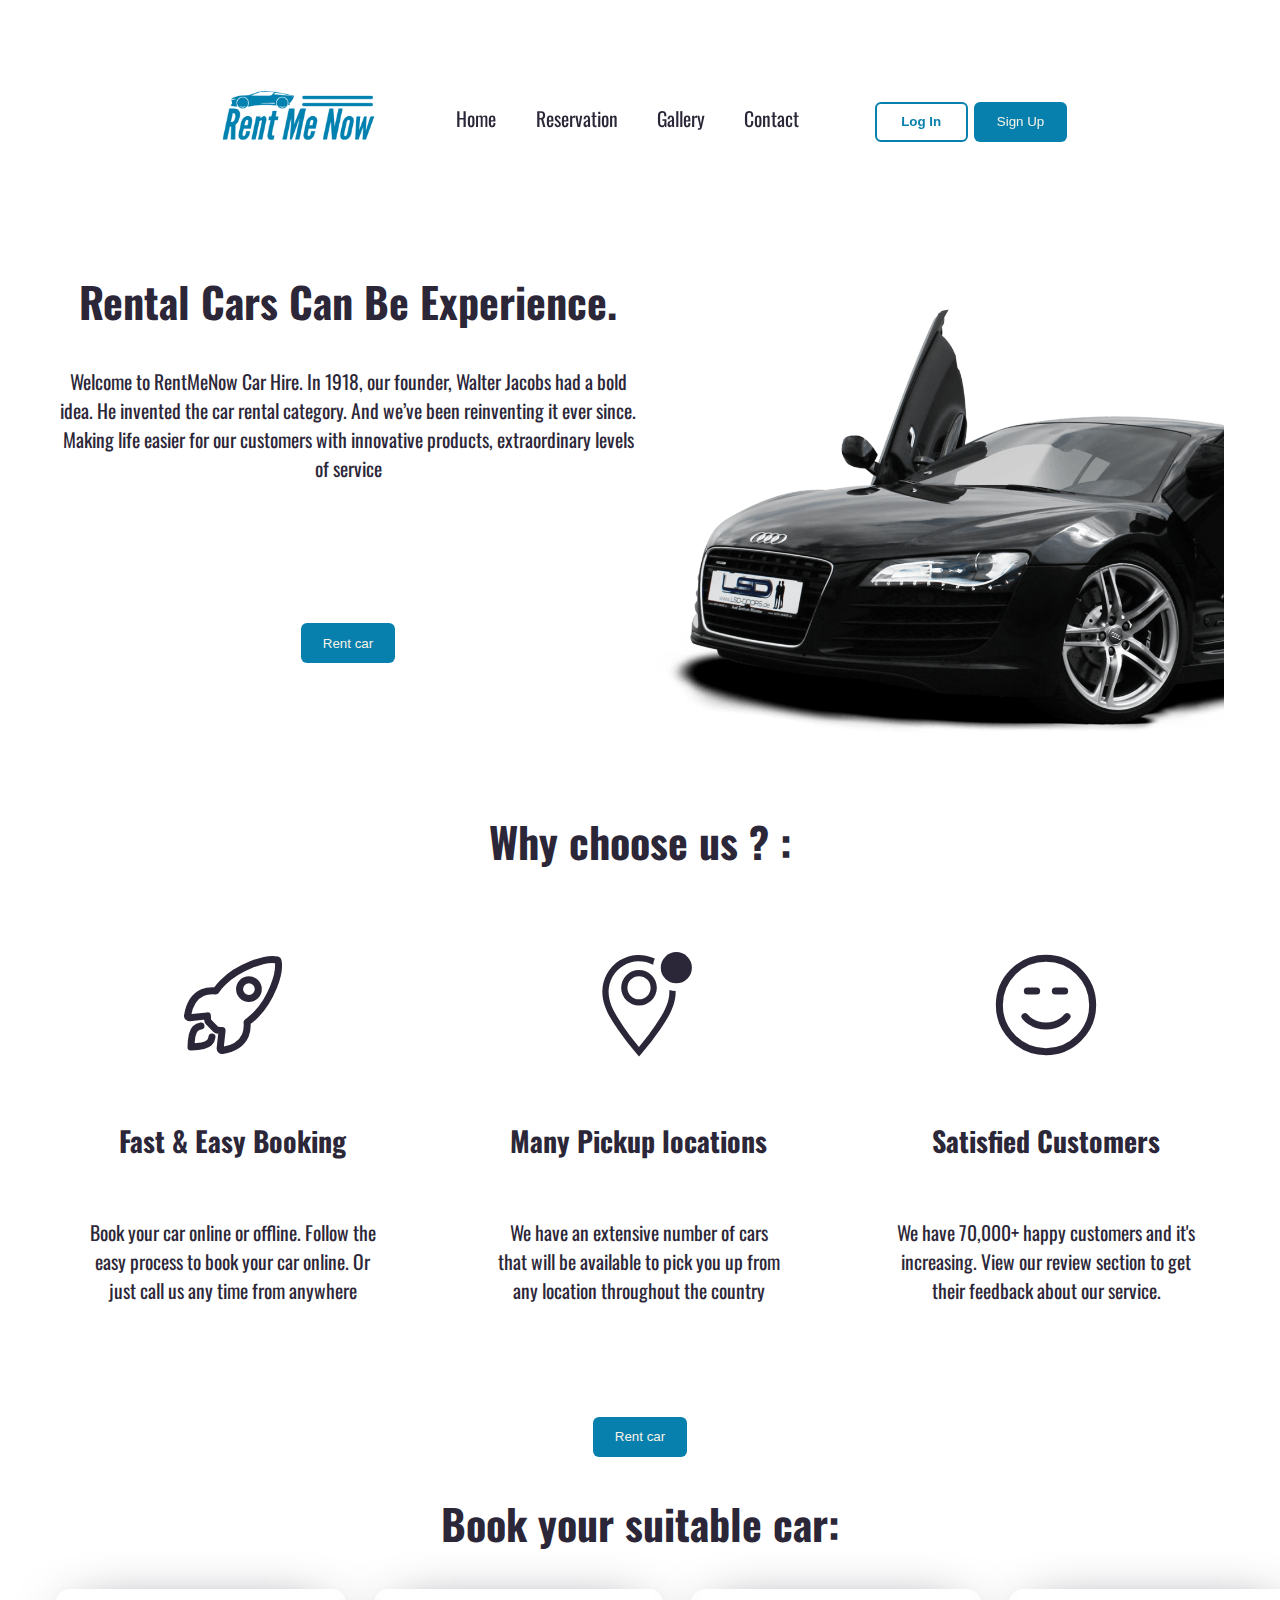
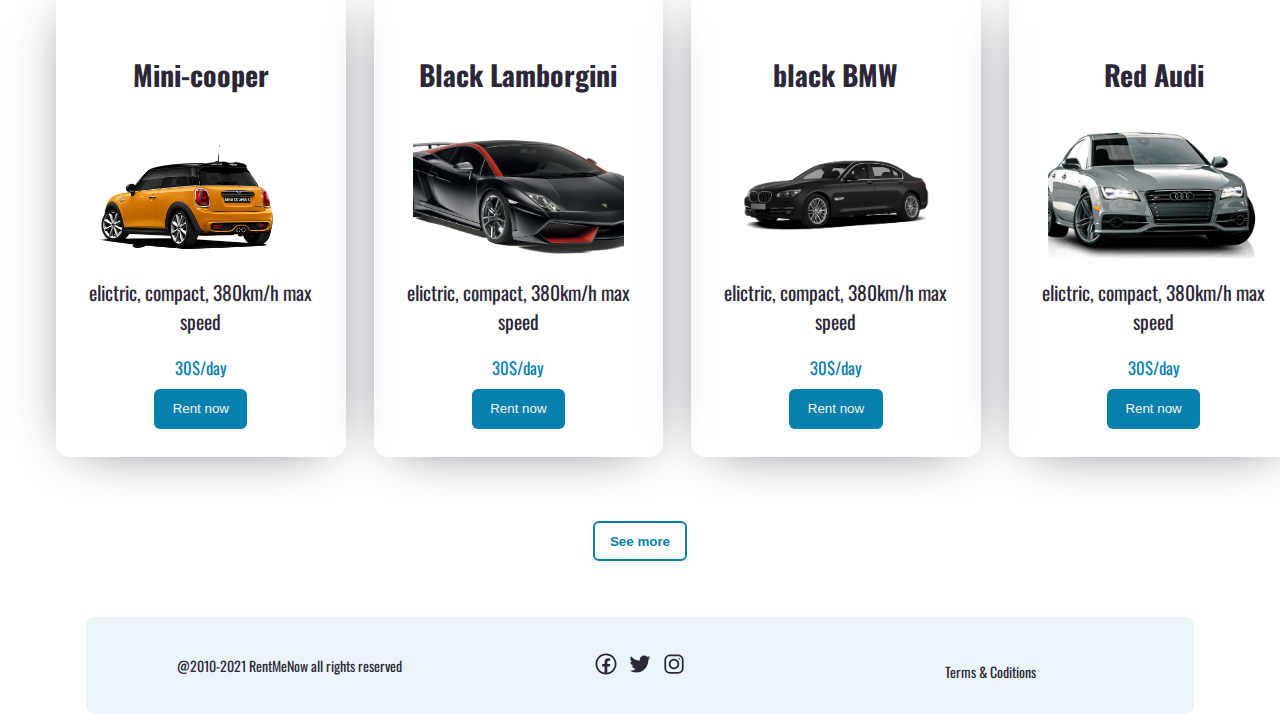
<file: index.html>
<!DOCTYPE html>
<html lang="en">
  <head>
    <meta charset="UTF-8" />
    <meta name="viewport" content="width=device-width, initial-scale=1.0\" />
    <meta http-equiv="X-UA-Compatible" content="IE=edge" />
    <meta name="description" content="webiste to rent cars online" />
    <meta
      name="keywords"
      content="cars, rent, online, trucks, new , bike , sport car"
    />
    <meta name="author" content="Emad UO" />
    <title>Rent Me Now</title>
    <link rel="stylesheet" href="style.css" />
  </head>
  <body>
    <header id="header">
      <div class="logo"></div>
      <div class="menu">
        <a href="./index.html"><span class="menu-item">Home</span></a>
        <a href="./reservation.html"
          ><span class="menu-item">Reservation</span></a
        >
        <a href="./gallery.html"><span class="menu-item">Gallery</span></a>
        <a href="./contact.html"><span class="menu-item">Contact</span></a>
      </div>
      <div class="login">
        <button class="btn btn-v login-btn">Log In</button>
        <button class="btn singup-btn">Sign Up</button>
      </div>
      <div class="menu-icon-div">
        <svg
          aria-hidden="true"
          focusable="false"
          data-prefix="fas"
          data-icon="bars"
          class="svg-inline--fa fa-bars"
          role="img"
          xmlns="http://www.w3.org/2000/svg"
          viewBox="0 0 448 512"
        >
          <path
            fill="currentColor"
            d="M0 96C0 78.33 14.33 64 32 64H416C433.7 64 448 78.33 448 96C448 113.7 433.7 128 416 128h42C14.33 128 0 113.7 0 96zM0 256C0 238.3 14.33 224 32 224H416C433.7 224 448 238.3 448 256C448 273.7 433.7 288 416 288h42C14.33 288 0 273.7 0 256zM416 448h42C14.33 448 0 433.7 0 416C0 398.3 14.33 384 32 384H416C433.7 384 448 398.3 448 416C448 433.7 433.7 448 416 448z"
          ></path>
        </svg>
      </div>
    </header>
    <main id="main">
      <div class="first-section">
        <div class="title">
          <h2>Rental Cars Can Be Experience.</h2>
          <p>
            Welcome to RentMeNow Car Hire. In 1918, our founder, Walter Jacobs
            had a bold idea. He invented the car rental category. And we’ve been
            reinventing it ever since. Making life easier for our customers with
            innovative products, extraordinary levels of service
          </p>
        </div>
        <div class="car"></div>
        <div class="button-div">
          <button class="btn">Rent car</button>
        </div>
      </div>
      <div class="second-section">
        <h2>Why choose us ? :</h2>
        <div class="s2-container">
          <div class="s2-item">
            <div>
              <svg
                xmlns="http://www.w3.org/2000/svg"
                xmlns:xlink="http://www.w3.org/1999/xlink"
                aria-hidden="true"
                role="img"
                width="1em"
                height="1em"
                preserveAspectRatio="xMidYMid meet"
                viewBox="0 0 512 512"
              >
                <rect
                  x="0"
                  y="0"
                  width="512"
                  height="512"
                  fill="none"
                  stroke="none"
                />
                <path
                  d="M461.81 53.81a4.4 4.4 0 0 0-3.3-3.39c-54.38-13.3-180 34.09-248.13 102.17a294.9 294.9 0 0 0-33.09 39.08c-21-1.9-42-.3-59.88 7.5c-50.49 22.2-65.18 80.18-69.28 105.07a9 9 0 0 0 9.8 10.4l81.07-8.9a180.29 180.29 0 0 0 1.1 18.3a18.15 18.15 0 0 0 5.3 11.09l31.39 31.39a18.15 18.15 0 0 0 11.1 5.3a179.91 179.91 0 0 0 18.19 1.1l-8.89 81a9 9 0 0 0 10.39 9.79c24.9-4 83-18.69 105.07-69.17c7.8-17.9 9.4-38.79 7.6-59.69a293.91 293.91 0 0 0 39.19-33.09c68.38-68 115.47-190.86 102.37-247.95zM298.66 213.67a42.7 42.7 0 1 1 60.38 0a42.65 42.65 0 0 1-60.38 0z"
                  fill="none"
                  stroke="currentColor"
                  stroke-linecap="round"
                  stroke-linejoin="round"
                  stroke-width="32"
                />
                <path
                  d="M109.64 352a45.06 45.06 0 0 0-26.35 12.84C65.67 382.52 64 448 64 448s65.52-1.67 83.15-19.31A44.73 44.73 0 0 0 160 402.32"
                  fill="none"
                  stroke="currentColor"
                  stroke-linecap="round"
                  stroke-linejoin="round"
                  stroke-width="32"
                />
              </svg>
            </div>
            <h4>Fast & Easy Booking</h4>
            <p>
              Book your car online or offline. Follow the easy process to book
              your car online. Or just call us any time from anywhere
            </p>
          </div>
          <div class="s2-item">
            <div>
              <svg
                xmlns="http://www.w3.org/2000/svg"
                xmlns:xlink="http://www.w3.org/1999/xlink"
                aria-hidden="true"
                role="img"
                width="1em"
                height="1em"
                preserveAspectRatio="xMidYMid meet"
                viewBox="0 0 36 36"
              >
                <rect
                  x="0"
                  y="0"
                  width="36"
                  height="36"
                  fill="none"
                  stroke="none"
                />
                <path
                  class="clr-i-outline--badged clr-i-outline-path-1--badged"
                  d="M18 6.72a5.73 5.73 0 1 0 5.73 5.73A5.73 5.73 0 0 0 18 6.72zm0 9.46a3.73 3.73 0 1 1 3.73-3.73A3.73 3.73 0 0 1 18 16.17z"
                  fill="currentColor"
                />
                <path
                  class="clr-i-outline--badged clr-i-outline-path-2--badged"
                  d="M29.77 13.49a7.49 7.49 0 0 1-2-.33v.57c0 4.06-2.42 7.67-4.19 10.31l-.36.53c-1.72 2.58-4 5.47-5.23 6.9c-1.18-1.43-3.51-4.32-5.23-6.9l-.34-.57c-1.77-2.64-4.2-6.25-4.2-10.31a9.77 9.77 0 0 1 14.34-8.6a7.45 7.45 0 0 1 .52-2A11.75 11.75 0 0 0 6.22 13.73c0 4.67 2.62 8.58 4.54 11.43l.35.52a99.61 99.61 0 0 0 6.14 8l.76.89l.76-.89a99.82 99.82 0 0 0 6.14-8l.35-.53c1.91-2.85 4.53-6.75 4.53-11.42c-.01-.08-.02-.16-.02-.24z"
                  fill="currentColor"
                />
                <circle
                  class="clr-i-outline--badged clr-i-outline-path-3--badged clr-i-badge"
                  cx="30"
                  cy="6"
                  r="5"
                  fill="currentColor"
                />
              </svg>
            </div>
            <h4>Many Pickup locations</h4>
            <p>
              We have an extensive number of cars that will be available to pick
              you up from any location throughout the country
            </p>
          </div>
          <div class="s2-item">
            <div>
              <svg
                xmlns="http://www.w3.org/2000/svg"
                xmlns:xlink="http://www.w3.org/1999/xlink"
                aria-hidden="true"
                role="img"
                width="1em"
                height="1em"
                preserveAspectRatio="xMidYMid meet"
                viewBox="0 0 24 24"
              >
                <rect
                  x="0"
                  y="0"
                  width="24"
                  height="24"
                  fill="none"
                  stroke="none"
                />
                <g stroke-width="1.5" fill="none">
                  <path
                    d="M10 9H8m8 0h-2M2 12c0 5.523 4.477 10 10 10s10-4.477 10-10S17.523 2 12 2S2 6.477 2 12z"
                    stroke="currentColor"
                    stroke-linecap="round"
                    stroke-linejoin="round"
                  />
                  <path
                    d="M16.5 14.5s-1.5 2-4.5 2s-4.5-2-4.5-2"
                    stroke="currentColor"
                    stroke-linecap="round"
                    stroke-linejoin="round"
                  />
                </g>
              </svg>
            </div>
            <h4>Satisfied Customers</h4>
            <p>
              We have 70,000+ happy customers and it's increasing. View our
              review section to get their feedback about our service.
            </p>
          </div>
        </div>
        <div class="button-div"><button class="btn">Rent car</button></div>
      </div>
      <div class="third-section second-section">
        <h2>Book your suitable car:</h2>
        <div class="s2-container s3-container">
          <div class="s3-item">
            <h4>Mini-cooper</h4>
            <div class="img-container"></div>
            <p>elictric, compact, 380km/h max speed</p>
            <span>30$/day</span>
            <button class="btn">Rent now</button>
          </div>
          <div class="s3-item">
            <h4>Black Lamborgini</h4>
            <div class="img-container"></div>
            <p>elictric, compact, 380km/h max speed</p>
            <span>30$/day</span>
            <button class="btn">Rent now</button>
          </div>
          <div class="s3-item">
            <h4>black BMW</h4>
            <div class="img-container"></div>
            <p>elictric, compact, 380km/h max speed</p>
            <span>30$/day</span>
            <button class="btn">Rent now</button>
          </div>
          <div class="s3-item">
            <h4>Red Audi</h4>
            <div class="img-container"></div>
            <p>elictric, compact, 380km/h max speed</p>
            <span>30$/day</span>
            <button class="btn">Rent now</button>
          </div>
        </div>
        <div class="button-div">
          <button class="btn btn-v">See more</button>
        </div>
      </div>
    </main>
    <footer id="footer">
      <span>@2010-2021 RentMeNow all rights reserved</span>
      <div class="social-media">
        <svg
          xmlns="http://www.w3.org/2000/svg"
          xmlns:xlink="http://www.w3.org/1999/xlink"
          aria-hidden="true"
          role="img"
          width="1em"
          height="1em"
          preserveAspectRatio="xMidYMid meet"
          viewBox="0 0 32 32"
        >
          <rect x="0" y="0" width="32" height="32" fill="none" stroke="none" />
          <path
            d="M16 4C9.384 4 4 9.384 4 16s5.384 12 12 12s12-5.384 12-12S22.616 4 16 4zm0 2c5.535 0 10 4.465 10 10a9.977 9.977 0 0 1-8.512 9.879v-6.963h2.848l.447-2.893h-3.295v-1.58c0-1.2.395-2.267 1.518-2.267h1.805V9.652c-.317-.043-.988-.136-2.256-.136c-2.648 0-4.2 1.398-4.2 4.584v1.923h-2.722v2.893h2.722v6.938A9.975 9.975 0 0 1 6 16c0-5.535 4.465-10 10-10z"
            fill="currentColor"
          />
        </svg>
        <svg
          xmlns="http://www.w3.org/2000/svg"
          xmlns:xlink="http://www.w3.org/1999/xlink"
          aria-hidden="true"
          role="img"
          width="1em"
          height="1em"
          preserveAspectRatio="xMidYMid meet"
          viewBox="0 0 32 32"
        >
          <rect x="0" y="0" width="32" height="32" fill="none" stroke="none" />
          <path
            d="M28 8.559a9.813 9.813 0 0 1-2.828.773a4.94 4.94 0 0 0 2.164-2.723a9.92 9.92 0 0 1-3.125 1.196a4.924 4.924 0 0 0-8.52 3.367c0 .387.043.762.13 1.121A13.957 13.957 0 0 1 5.67 7.148a4.885 4.885 0 0 0-.667 2.477c0 1.707.867 3.215 2.191 4.098a4.895 4.895 0 0 1-2.23-.618v.063a4.922 4.922 0 0 0 3.95 4.828a4.902 4.902 0 0 1-2.224.086a4.932 4.932 0 0 0 4.598 3.422A9.875 9.875 0 0 1 4 23.539a13.924 13.924 0 0 0 7.547 2.215c9.058 0 14.012-7.504 14.012-14.012c0-.21-.008-.426-.016-.637A10.085 10.085 0 0 0 28 8.56z"
            fill="currentColor"
          />
        </svg>
        <svg
          xmlns="http://www.w3.org/2000/svg"
          xmlns:xlink="http://www.w3.org/1999/xlink"
          aria-hidden="true"
          role="img"
          width="1em"
          height="1em"
          preserveAspectRatio="xMidYMid meet"
          viewBox="0 0 32 32"
        >
          <rect x="0" y="0" width="32" height="32" fill="none" stroke="none" />
          <path
            d="M11.469 5C7.918 5 5 7.914 5 11.469v9.062C5 24.082 7.914 27 11.469 27h9.062C24.082 27 27 24.086 27 20.531V11.47C27 7.918 24.086 5 20.531 5zm0 2h9.062A4.463 4.463 0 0 1 25 11.469v9.062A4.463 4.463 0 0 1 20.531 25H11.47A4.463 4.463 0 0 1 7 20.531V11.47A4.463 4.463 0 0 1 11.469 7zm10.437 2.188a.902.902 0 0 0-.906.906c0 .504.402.906.906.906a.902.902 0 0 0 .907-.906a.902.902 0 0 0-.907-.906zM16 10c-3.3 0-6 2.7-6 6s2.7 6 6 6s6-2.7 6-6s-2.7-6-6-6zm0 2c2.223 0 4 1.777 4 4s-1.777 4-4 4s-4-1.777-4-4s1.777-4 4-4z"
            fill="currentColor"
          />
        </svg>
      </div>
      <a href="#"><span>Terms & Coditions</span></a>
    </footer>
    <script src="./script.js"></script>
  </body>
</html>
</file>
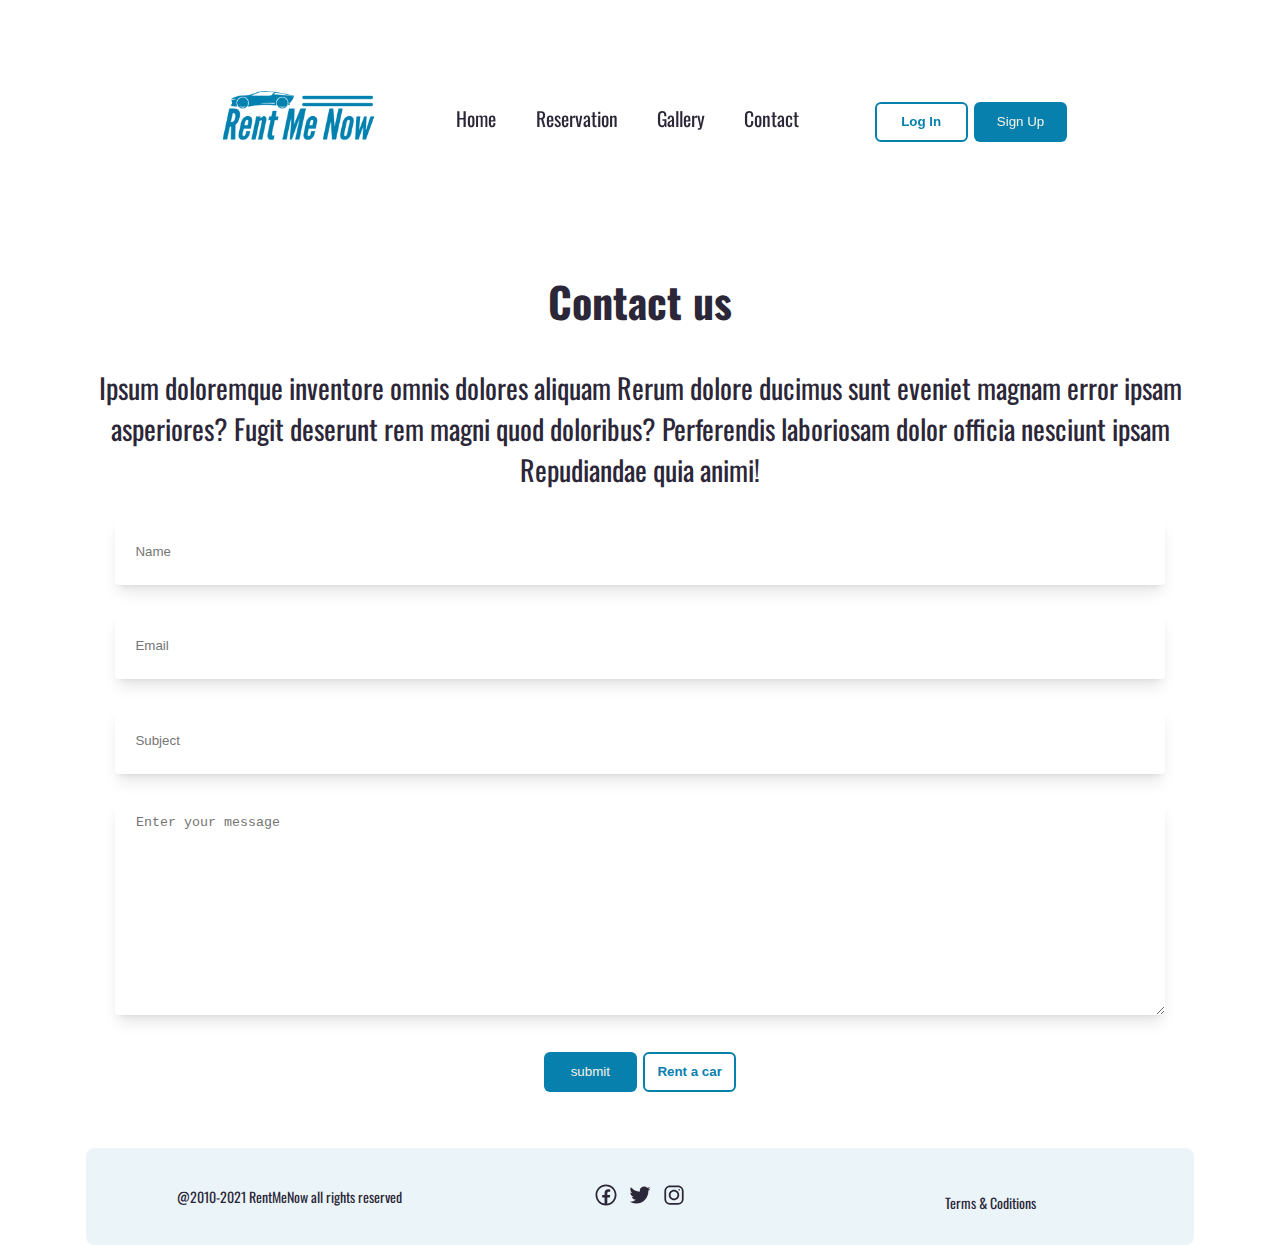
<file: contact.html>
<!DOCTYPE html>
<html lang="en">
<head>
  <meta charset="UTF-8">
  <meta name="viewport" content="width=device-width, initial-scale=1.0\">
  <meta http-equiv="X-UA-Compatible" content="IE=edge" />
  <meta name="description" content="webiste to rent cars online" />
  <meta name="keywords" content="cars, rent, online, trucks, new , bike , sport car" />
  <meta name="author" content="Emad UO" />
  <title>RentMeNow-contact</title>
  <link rel="stylesheet" href="style.css">
</head>
<body>
  <header id="header">
    <div class="logo"></div>
    <div class="menu">
      <a href="./index.html"><span class="menu-item">Home</span></a>
      <a href="./reservation.html"><span class="menu-item">Reservation</span></a>
      <a href="./gallery.html"><span class="menu-item">Gallery</span></a>
      <a href="./contact.html"><span class="menu-item">Contact</span></a>
    </div>
    <div class="login">
      <button class="btn btn-v login-btn">Log In</button>
      <button class="btn singup-btn">Sign Up</button>
    </div>
    <div class="menu-icon-div">
      <svg aria-hidden="true" focusable="false" data-prefix="fas" data-icon="bars" class="svg-inline--fa fa-bars" role="img" xmlns="http://www.w3.org/2000/svg" viewBox="0 0 448 512"><path fill="currentColor" d="M0 96C0 78.33 14.33 64 32 64H416C433.7 64 448 78.33 448 96C448 113.7 433.7 128 416 128h42C14.33 128 0 113.7 0 96zM0 256C0 238.3 14.33 224 32 224H416C433.7 224 448 238.3 448 256C448 273.7 433.7 288 416 288h42C14.33 288 0 273.7 0 256zM416 448h42C14.33 448 0 433.7 0 416C0 398.3 14.33 384 32 384H416C433.7 384 448 398.3 448 416C448 433.7 433.7 448 416 448z"></path></svg>
    </div>
  </header>
  <main id="main">
     <div class="title-container">
      <h2>Contact us</h2>
      <span>Ipsum doloremque inventore omnis dolores aliquam Rerum dolore ducimus sunt eveniet magnam error ipsam asperiores? Fugit deserunt rem magni quod doloribus? Perferendis laboriosam dolor officia nesciunt ipsam Repudiandae quia animi!</span>
    </div>
    <div class="form-container">
      <input class="input-field" type="text" placeholder="  Name" name="name" required />
      <input class="input-field" type="email" placeholder="  Email" name="email" required /> 
      <input class="input-field" type="text" placeholder="  Subject" name="subject" required /> 
      <textarea class='input-field text-area' name="message" id="message" placeholder=" Enter your message"></textarea>
      <div class="button-div">
        <input type="submit" name="submit" value='submit' class='btn'>
        <button class='btn btn-v'>Rent a car</button>
      </div>
    </div>
  </main>
  <footer id="footer">
    <span>@2010-2021 RentMeNow all rights reserved</span>
    <div class="social-media">
      <svg xmlns="http://www.w3.org/2000/svg" xmlns:xlink="http://www.w3.org/1999/xlink" aria-hidden="true" role="img" width="1em" height="1em" preserveAspectRatio="xMidYMid meet" viewBox="0 0 32 32"><rect x="0" y="0" width="32" height="32" fill="none" stroke="none" /><path d="M16 4C9.384 4 4 9.384 4 16s5.384 12 12 12s12-5.384 12-12S22.616 4 16 4zm0 2c5.535 0 10 4.465 10 10a9.977 9.977 0 0 1-8.512 9.879v-6.963h2.848l.447-2.893h-3.295v-1.58c0-1.2.395-2.267 1.518-2.267h1.805V9.652c-.317-.043-.988-.136-2.256-.136c-2.648 0-4.2 1.398-4.2 4.584v1.923h-2.722v2.893h2.722v6.938A9.975 9.975 0 0 1 6 16c0-5.535 4.465-10 10-10z" fill="currentColor"/></svg>
      <svg xmlns="http://www.w3.org/2000/svg" xmlns:xlink="http://www.w3.org/1999/xlink" aria-hidden="true" role="img" width="1em" height="1em" preserveAspectRatio="xMidYMid meet" viewBox="0 0 32 32"><rect x="0" y="0" width="32" height="32" fill="none" stroke="none" /><path d="M28 8.559a9.813 9.813 0 0 1-2.828.773a4.94 4.94 0 0 0 2.164-2.723a9.92 9.92 0 0 1-3.125 1.196a4.924 4.924 0 0 0-8.52 3.367c0 .387.043.762.13 1.121A13.957 13.957 0 0 1 5.67 7.148a4.885 4.885 0 0 0-.667 2.477c0 1.707.867 3.215 2.191 4.098a4.895 4.895 0 0 1-2.23-.618v.063a4.922 4.922 0 0 0 3.95 4.828a4.902 4.902 0 0 1-2.224.086a4.932 4.932 0 0 0 4.598 3.422A9.875 9.875 0 0 1 4 23.539a13.924 13.924 0 0 0 7.547 2.215c9.058 0 14.012-7.504 14.012-14.012c0-.21-.008-.426-.016-.637A10.085 10.085 0 0 0 28 8.56z" fill="currentColor"/></svg>
      <svg xmlns="http://www.w3.org/2000/svg" xmlns:xlink="http://www.w3.org/1999/xlink" aria-hidden="true" role="img" width="1em" height="1em" preserveAspectRatio="xMidYMid meet" viewBox="0 0 32 32"><rect x="0" y="0" width="32" height="32" fill="none" stroke="none" /><path d="M11.469 5C7.918 5 5 7.914 5 11.469v9.062C5 24.082 7.914 27 11.469 27h9.062C24.082 27 27 24.086 27 20.531V11.47C27 7.918 24.086 5 20.531 5zm0 2h9.062A4.463 4.463 0 0 1 25 11.469v9.062A4.463 4.463 0 0 1 20.531 25H11.47A4.463 4.463 0 0 1 7 20.531V11.47A4.463 4.463 0 0 1 11.469 7zm10.437 2.188a.902.902 0 0 0-.906.906c0 .504.402.906.906.906a.902.902 0 0 0 .907-.906a.902.902 0 0 0-.907-.906zM16 10c-3.3 0-6 2.7-6 6s2.7 6 6 6s6-2.7 6-6s-2.7-6-6-6zm0 2c2.223 0 4 1.777 4 4s-1.777 4-4 4s-4-1.777-4-4s1.777-4 4-4z" fill="currentColor"/></svg>
    </div>
    <a href="#"><span>Terms & Coditions</span></a>
  </footer>
  <script src="./script.js" ></script>
  <script src="./contactScript.js" ></script>
</body>
</html>
</file>
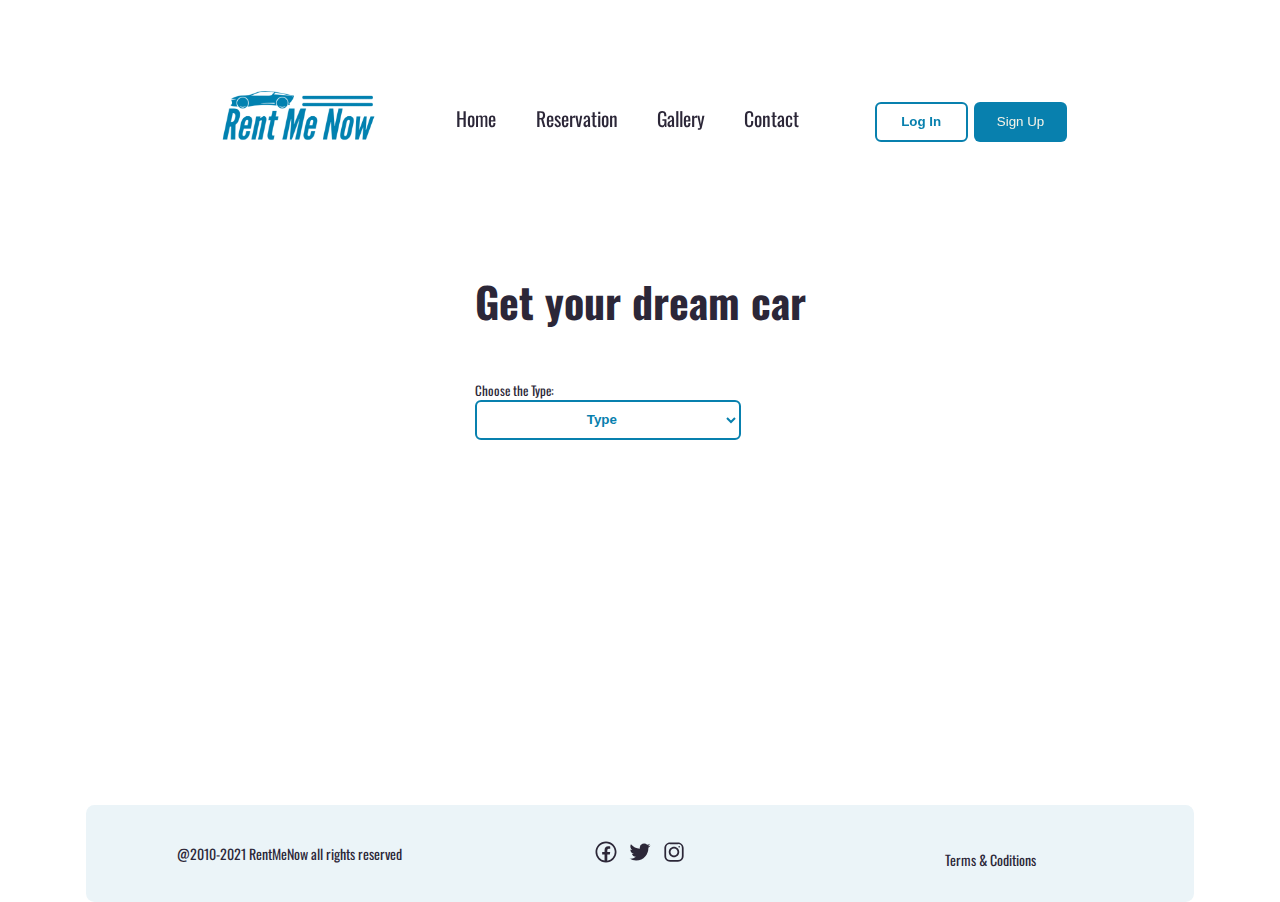
<file: reservation.html>
<!DOCTYPE html>
<html lang="en">

<head>
  <meta charset="UTF-8">
  <meta name="viewport" content="width=device-width, initial-scale=1.0\">
  <meta http-equiv="X-UA-Compatible" content="IE=edge" />
  <meta name="description" content="webiste to rent cars online" />
  <meta name="keywords" content="cars, rent, online, trucks, new , bike , sport car" />
  <meta name="author" content="Emad UO" />
  <title>RMN-Reservation</title>
  <link rel="stylesheet" href="style.css">
</head>

<body>
  <header id="header">
    <div class="logo"></div>
    <div class="menu">
      <a href="./index.html"><span class="menu-item">Home</span></a>
      <a href="./reservation.html"><span class="menu-item">Reservation</span></a>
      <a href="./gallery.html"><span class="menu-item">Gallery</span></a>
      <a href="./contact.html"><span class="menu-item">Contact</span></a>
    </div>
    <div class="login">
      <button class="btn btn-v login-btn">Log In</button>
      <button class="btn singup-btn">Sign Up</button>
    </div>
    <div class="menu-icon-div">
      <svg aria-hidden="true" focusable="false" data-prefix="fas" data-icon="bars" class="svg-inline--fa fa-bars"
        role="img" xmlns="http://www.w3.org/2000/svg" viewBox="0 0 448 512">
        <path fill="currentColor"
          d="M0 96C0 78.33 14.33 64 32 64H416C433.7 64 448 78.33 448 96C448 113.7 433.7 128 416 128h42C14.33 128 0 113.7 0 96zM0 256C0 238.3 14.33 224 32 224H416C433.7 224 448 238.3 448 256C448 273.7 433.7 288 416 288h42C14.33 288 0 273.7 0 256zM416 448h42C14.33 448 0 433.7 0 416C0 398.3 14.33 384 32 384H416C433.7 384 448 398.3 448 416C448 433.7 433.7 448 416 448z">
        </path>
      </svg>
    </div>
  </header>
  <main id="main">
    <h2>Get your dream car</h2>
    <div class='reservation'>
      <label for="type">Choose the Type:</label>
      <select name='type' title='Type' class='btn btn-v select'>
        <option value="" selected disabled>Type</option>
        <option value="moto">Moto</option>
        <option value="citadin">Citadin</option>
        <option value="compact">Compact</option>
        <option value="berline">Berline</option>
        <option value="utilitaire">Utilitaire</option>
        <option value="engin-de-chantier">Engin de Chantier</option>
        <option value="camion">Camion</option>
      </select>
    </div>
  </main>
  <footer id="footer">
    <span>@2010-2021 RentMeNow all rights reserved</span>
    <div class="social-media">
      <svg xmlns="http://www.w3.org/2000/svg" xmlns:xlink="http://www.w3.org/1999/xlink" aria-hidden="true" role="img"
        width="1em" height="1em" preserveAspectRatio="xMidYMid meet" viewBox="0 0 32 32">
        <rect x="0" y="0" width="32" height="32" fill="none" stroke="none" />
        <path
          d="M16 4C9.384 4 4 9.384 4 16s5.384 12 12 12s12-5.384 12-12S22.616 4 16 4zm0 2c5.535 0 10 4.465 10 10a9.977 9.977 0 0 1-8.512 9.879v-6.963h2.848l.447-2.893h-3.295v-1.58c0-1.2.395-2.267 1.518-2.267h1.805V9.652c-.317-.043-.988-.136-2.256-.136c-2.648 0-4.2 1.398-4.2 4.584v1.923h-2.722v2.893h2.722v6.938A9.975 9.975 0 0 1 6 16c0-5.535 4.465-10 10-10z"
          fill="currentColor" />
      </svg>
      <svg xmlns="http://www.w3.org/2000/svg" xmlns:xlink="http://www.w3.org/1999/xlink" aria-hidden="true" role="img"
        width="1em" height="1em" preserveAspectRatio="xMidYMid meet" viewBox="0 0 32 32">
        <rect x="0" y="0" width="32" height="32" fill="none" stroke="none" />
        <path
          d="M28 8.559a9.813 9.813 0 0 1-2.828.773a4.94 4.94 0 0 0 2.164-2.723a9.92 9.92 0 0 1-3.125 1.196a4.924 4.924 0 0 0-8.52 3.367c0 .387.043.762.13 1.121A13.957 13.957 0 0 1 5.67 7.148a4.885 4.885 0 0 0-.667 2.477c0 1.707.867 3.215 2.191 4.098a4.895 4.895 0 0 1-2.23-.618v.063a4.922 4.922 0 0 0 3.95 4.828a4.902 4.902 0 0 1-2.224.086a4.932 4.932 0 0 0 4.598 3.422A9.875 9.875 0 0 1 4 23.539a13.924 13.924 0 0 0 7.547 2.215c9.058 0 14.012-7.504 14.012-14.012c0-.21-.008-.426-.016-.637A10.085 10.085 0 0 0 28 8.56z"
          fill="currentColor" />
      </svg>
      <svg xmlns="http://www.w3.org/2000/svg" xmlns:xlink="http://www.w3.org/1999/xlink" aria-hidden="true" role="img"
        width="1em" height="1em" preserveAspectRatio="xMidYMid meet" viewBox="0 0 32 32">
        <rect x="0" y="0" width="32" height="32" fill="none" stroke="none" />
        <path
          d="M11.469 5C7.918 5 5 7.914 5 11.469v9.062C5 24.082 7.914 27 11.469 27h9.062C24.082 27 27 24.086 27 20.531V11.47C27 7.918 24.086 5 20.531 5zm0 2h9.062A4.463 4.463 0 0 1 25 11.469v9.062A4.463 4.463 0 0 1 20.531 25H11.47A4.463 4.463 0 0 1 7 20.531V11.47A4.463 4.463 0 0 1 11.469 7zm10.437 2.188a.902.902 0 0 0-.906.906c0 .504.402.906.906.906a.902.902 0 0 0 .907-.906a.902.902 0 0 0-.907-.906zM16 10c-3.3 0-6 2.7-6 6s2.7 6 6 6s6-2.7 6-6s-2.7-6-6-6zm0 2c2.223 0 4 1.777 4 4s-1.777 4-4 4s-4-1.777-4-4s1.777-4 4-4z"
          fill="currentColor" />
      </svg>
    </div>
    <a href="#"><span>Terms & Coditions</span></a>
  </footer>
  <script src="./galleryScript.js"></script>
  <script src='./script.js'></script>
</body>

</html>
</file>
<file: style.css>
@import url('https://fonts.googleapis.com/css2?family=Oswald:wght@300&display=swap');
:root {
  --primary: #0880AE;
  --secondary: #F7F3E8;
  --light: #EBF4F8;
  --black: #2C2738;
  --box-shadow: 0 10px 15px -3px rgb(0 0 0 / 0.1), 0 4px 6px -4px rgb(0 0 0 / 0.1);
  font-size: 28px;
  font-family: 'Oswald', sans-serif;
  width: 100vw;
  box-sizing: border-box;
}
body {
  padding: 0;
  margin: 0;
  margin-left: auto;
  color: #2C2738;
  padding: 2em;
  padding-bottom: 0;
  display: flex;
  gap: 2em;
  flex-direction: column;
  align-items: center;
  min-height: 94vh;
}
header {
  display: flex;
  justify-content: center;
  align-items: center;
  width: 100%;
  position: sticky;
  z-index: 10;
  gap: 2rem;
  top : 0rem;
  backdrop-filter: blur(14px);
  padding: 1em;
}
header .logo {
  width: 6em;
  height: 2.4em;
  background-image: url('./assets/logo.png');
  background-position: center;
  background-size: cover;
}
header span {
  padding: 1em;
}
header span:hover {
  box-shadow: var(--box-shadow);
  border: 0 solid var(--black);
  border-bottom-width: .1rem;
}
.menu-icon-div {
  display: none;
  width: 1.4em;
  padding-top: auto;
}
.button-div {
  margin-top: 2em;
}
.btn {
  border-style: none;
  width: 7em;
  height: 3em;
  background-color: var(--primary);
  border-radius: 6px;
  color: var(--secondary);
  text-align: center;
  transition: all .2s ease-in;
}
.btn:hover, .btn-v:hover {
  cursor: pointer;
  outline-width: 1px;
  box-shadow: var(--box-shadow);
}
.btn-v {
  font-weight: bold;
  background-color: transparent;
  border: 2px solid var(--primary);
  color: var(--primary);
}
.menu {
  display: flex;
  align-items: center;
  color: var(--black);
  font-size: .7em;
}
@media (max-width: 960px) {
  body {
    font-size: 20px;
    padding: 1em .5em 0 .5em;
  }
  header {
    min-width: 94%;
  }
  .menu-icon-div {
    display: block;
  }

  h2 {
    font-size: 1em;
    /* white-space: wrap; */
  }
  header .btn {
    height: 2em;
    width: 5em;
  }
}
/* ------------------------------------------------------ */
.first-section {
  display: flex;
  flex-direction: column;
  justify-content: space-between;
  position: relative;
}
.car {
  background-image: url('./assets/images/black-r8-audi.png');
  background-position: left;
  background-size: cover;
  position: absolute;
  right: 0;
  z-index: -1;
  width: 30em;
  height: 100%;
}
.first-section > * {
  text-align: center;
  width: 50%;
}
.title > h2 {
  white-space: nowrap;
}
p {
  font-size: .7em;
}
.first-section .button-div {
  margin: 4em 0;
}
.second-section {
  display: flex;
  text-align: center;
  flex-direction: column;
  justify-content: center;
  align-items: center;
}
/* .third-section { */
/*   align-items: none; */
/* } */
/**/
.s2-container {
  display: flex;
  gap: 2em;
  min-width: 100%;
}
.s2-item , .s3-item{
  padding: 1em;
  display:flex;
  flex-direction: column;
  justify-content: space-between;
  align-items: center;
  min-width: 20%;
}
.second-section svg {
  width: 4em;
  height: 5em; 
}
.s2-item:hover, .s3-item {
  box-shadow: 0 .2em 2em -0.9em var(--black);
  border-radius: .5em;
}
.s3-container {
  gap: 1em;
}
.s3-item span {
  font-size: .6em;
  margin-top: auto;
  margin-bottom: .5em;
  color: var(--primary);
}
.img-container {
  width: 90%;
  height: 4.5em;
  background-size: cover;
  background-position: center;
}
.s3-item:nth-child(1)  .img-container{
  background-image: url('./assets/images/yellow-mini-cooper.png');
}
.s3-item:nth-child(2)  .img-container{
  background-image: url('./assets/images/black-lamborgini.png');
}
.s3-item:nth-child(3)  .img-container{
  background-image: url('./assets/images/black-bmw.png');
}
.s3-item:nth-child(4)  .img-container{
  background-image: url('./assets/images/red-audi.png');
}
footer {
  width: 90%;
  display: grid;
  grid-template-columns: 1fr 1fr 1fr;
  justify-content: space-between;
  padding: 1em;
  place-items: center;
  border-radius: .3em;
  background-color: var(--light);
  margin-top: auto;
}
footer span {
  font-size: .5em;
}
a {
  text-decoration: none;
  color: var(--black);
}
@media (max-width: 960px) {
  header .menu {
    transition: width .5s ease-in;
    flex-direction: column;
    position: fixed;
    background-color: var(--light);
    align-items: flex-start;
    top: 4.3em;
    right: .5em;
    box-shadow: var(--box-shadow);
    border-radius: .3em;
    font-size: 1em;
    z-index: 1;
    height: 18em;
    overflow: hidden;
    justify-content: space-evenly;
    width: 0;
  }
  .menu > *{
    margin-left: 1em;
  }
  .first-section > * {
    width: 100%;
  }
  .car {
    height: 66%;
  }
  .first-section p {
    background-color: #f7f3e87d;
  }
  .s2-container  {
    flex-direction: column;
    min-width: 100%;
  }
  .s2-item {
    box-shadow: var(--box-shadow);
    border-radius: .3em;
  }
  .img-container {
    width: 66%;
  }
  footer span { 
    font-size: .2em;
  }
}
.form-container {
  display: flex;  
  flex-direction: column;
  align-items: center;
  gap: 1em;
  margin-top: 1em;
}
.input-field {
  border-style: none;
  width: 80vw;
  height: 3em;
  box-shadow: var(--box-shadow);
  border-radius: .3em;
  padding: 1em;
}
.text-area {
  height: 14em; 
}
.form-container .button-div {
  margin-top: 0;
}
main {
  text-align: center;
  max-width: 100vw;
}
h5 {
  margin-bottom: 0;
  text-align: start;
}
.select {
  width: 20em;
}
.gallery-container {
  flex-wrap: wrap;
  justify-content: center;
  align-items: center;
}
.gallery-item {
  min-width: min(20em, 100%);
  min-height: 9em;
  background-size: cover;
  background-position: center;
}
.gallery-item {
  display: flex;
  flex-direction: column;
  justify-content: end;
  position: relative;
}
.gallery-item span {
  font-size: small;
  text-align: start;
}
.gallery-item * {
  z-index: 1;
  padding-left: 1em;
}
.gradient {
  position: absolute;
  bottom: 0;
  width: 100%;
  height: 26%;
  background: linear-gradient(0deg, var(--secondary), transparent);
  padding: 0;
  z-index: 0;
}
.filter {
  margin-bottom: 1em;
  display: flex;
  flex-direction: column;
  align-items: center;
}

.reservation {
  display: flex;
  flex-direction: column;
  text-align: start;
}
label {
  font-size: small;
  margin-top: 1em;
}

.ticket-div {
  display: grid;
  grid-template-columns: 1fr 1fr;
  justify-content: space-evenly;
  margin-top: 2em;
}

.ticket-div button {
  grid-column: 1/3;
  width: 100%;
}
.ticket-div .res {
  padding-left: 2em;
}
input::-webkit-outer-spin-button,
input::-webkit-inner-spin-button {
    /* display: none; <- Crashes Chrome on hover */
    -webkit-appearance: none;
    margin: 0; /* <-- Apparently some margin are still there even though it's hidden */
}

input[type=number] {
    -moz-appearance:textfield; /* Firefox */
}
</file>
